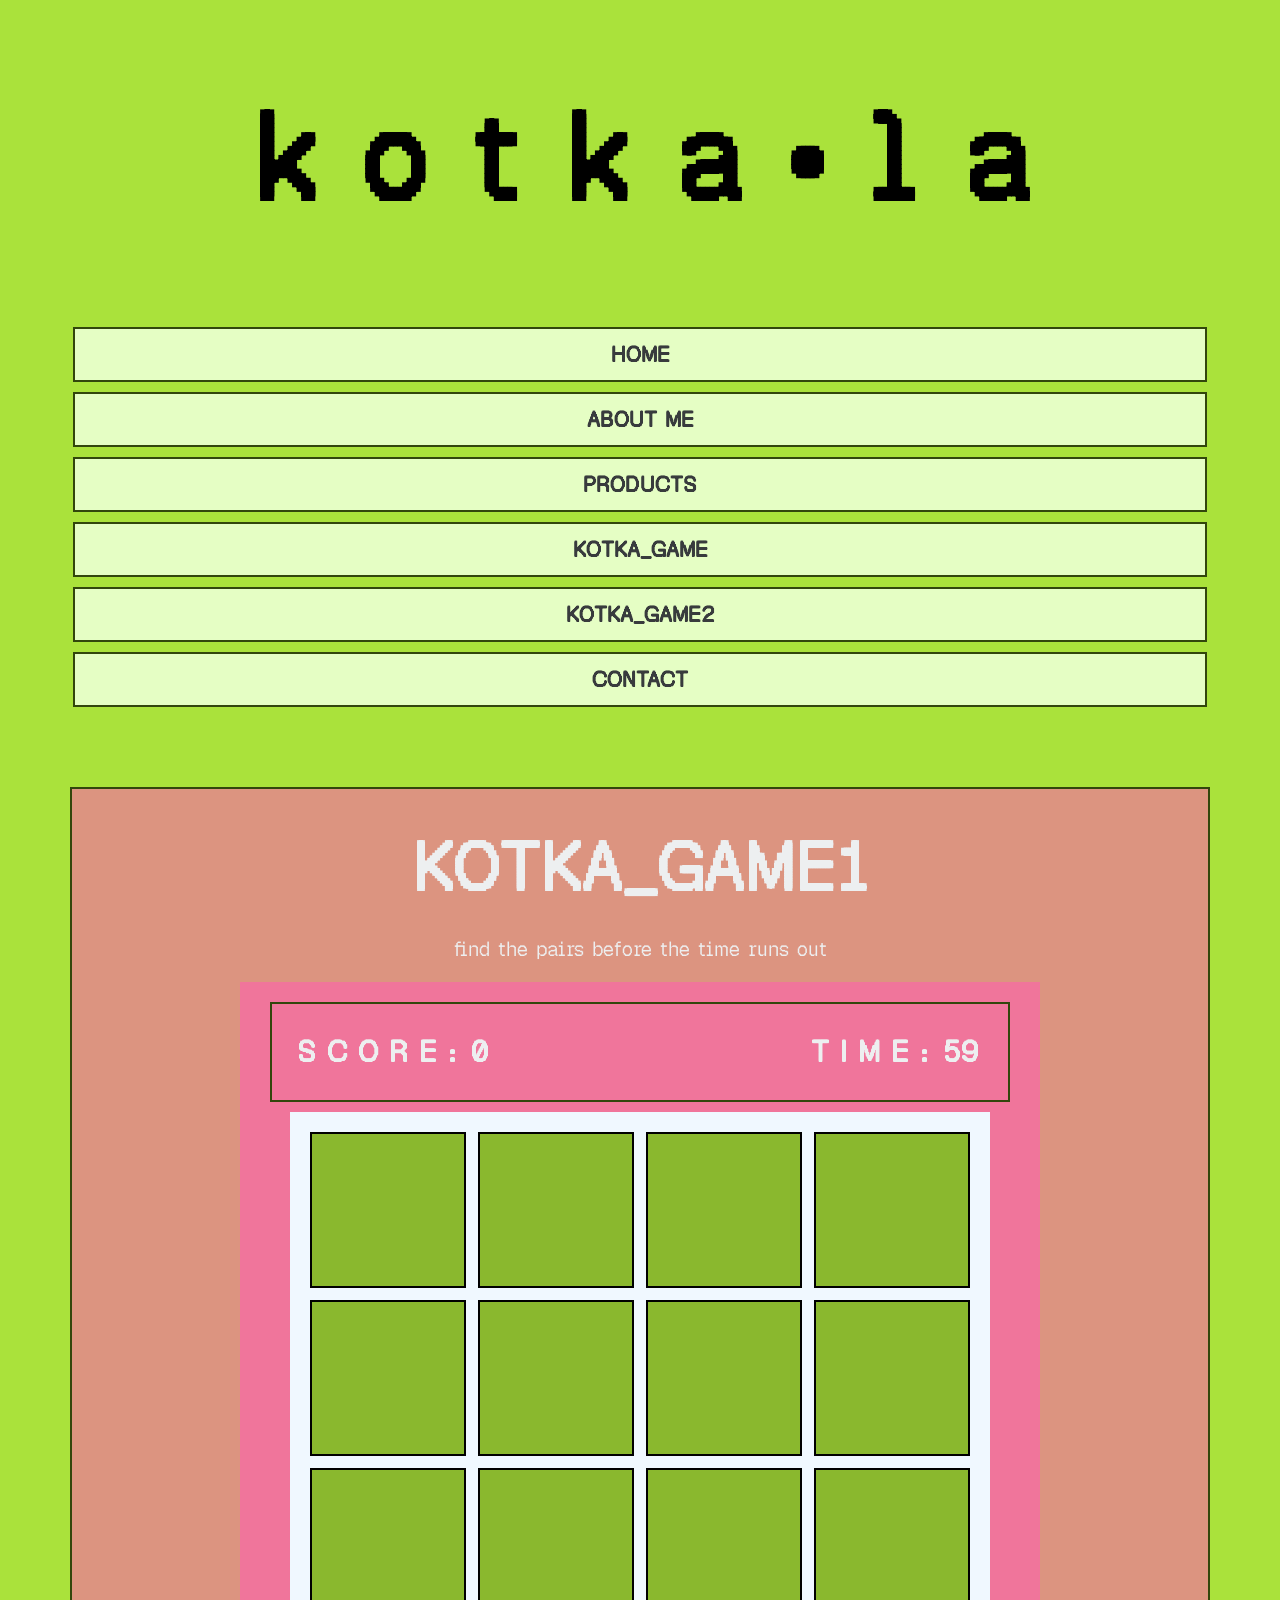
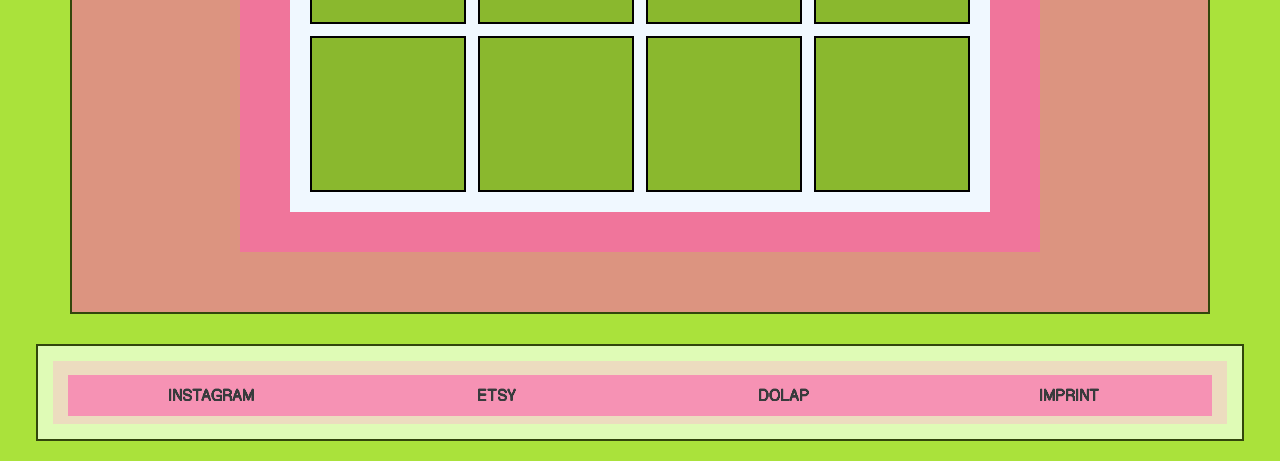
<file: game.html>
<!DOCTYPE html>
<html lang="en">
  <head>
    <meta charset="UTF-8" />
    <meta name="viewport" content="width=device-width, initial-scale=1.0" />
    <title>kotka•la</title>
    <link rel="stylesheet" href="style.css" />
    <link rel="stylesheet" href="game.css" />
  </head>
  <body>
    <header>
      <div>
        <h1 id="logo_name">
          k&nbsp;o&nbsp;t&nbsp;k&nbsp;a&nbsp;•&nbsp;l&nbsp;a
        </h1>
      </div>

      <nav>
        <a class="button_nav" href="index.html">HOME</a>
        <a class="button_nav" href="aboutme.html">ABOUT ME</a>
        <a class="button_nav" href="products.html">PRODUCTS</a>
        <a class="button_nav" href="game.html">KOTKA_GAME</a>
        <a class="button_nav" href="game2.html">KOTKA_GAME2</a>
        <a class="button_nav" href="contact.html">CONTACT</a>
      </nav>
    </header>

    <main id="main-game">
      <!-- <aside>
        <div class="aside_container"></div>
        <p></p>
      </aside> -->
      <article class="container_game">
        <h2 id="welcome">KOTKA_GAME1</h2>
        <p>find the pairs before the time runs out</p>
        <div class="game_container">
          <div class="score-time-container" id="st-container">
            <div id="score-container" class="st-table">
              <h3><span>S C O R E : </span></h3>
              <h3 id="score"><span id="score-value">0</span></h3>
            </div>
            <div id="time-container" class="st-table">
              <h3 id="time">
                <span>T I M E : </span><span id="time-value">60</span>
              </h3>
            </div>
          </div>
          <div class="win-screen" id="win-container">
            <h3>YOU WON!</h3>
          </div>
          <div class="lose-screen" id="lose-container">
            <h3>TIME'S UP!</h3>
          </div>

          <div class="game">
            <!-- <div class="box">
              <img src="imgGame/vatsan1.png" alt="" />
            </div> -->
          </div>
          <div class="replay-screen" id="replay-container">
            <h3>PLAY AGAIN?</h3>
          </div>
        </div>
      </article>
      <!-- <aside>
        <div class="aside_container"></div>
      </aside> -->
    </main>

    <footer>
      <div class="footer_container">
        <a
          id="instagram"
          class="button_footer"
          href="https://www.instagram.com/kotka.la?utm_source=ig_web_button_share_sheet&exln=ZDNlZDc0MzIxNw=="
          >INSTAGRAM</a
        >
        <a class="button_footer" href="">ETSY</a>
        <a class="button_footer" href="">DOLAP</a>
        <a id="imprint" class="button_footer" href="imprint.html">IMPRINT</a>
      </div>
    </footer>
    <script src="game.js"></script>
  </body>
</html>
</file>
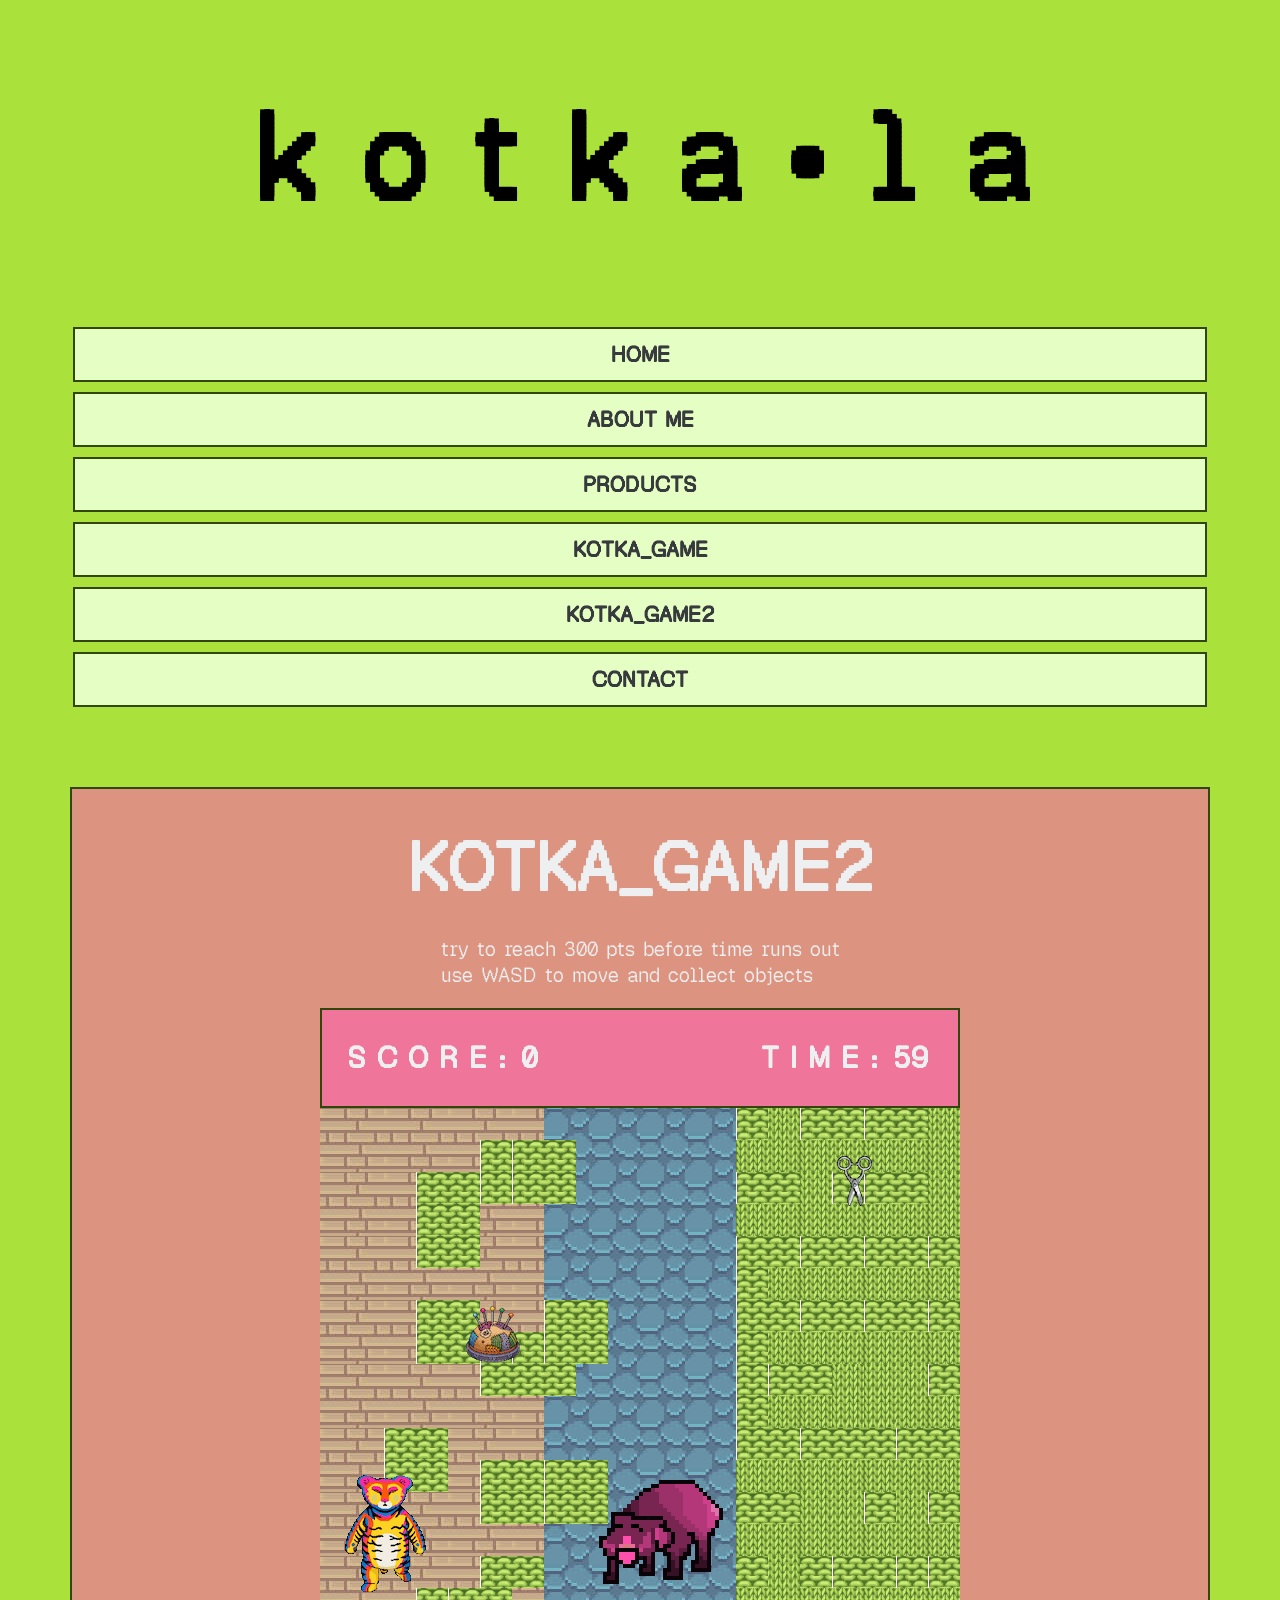
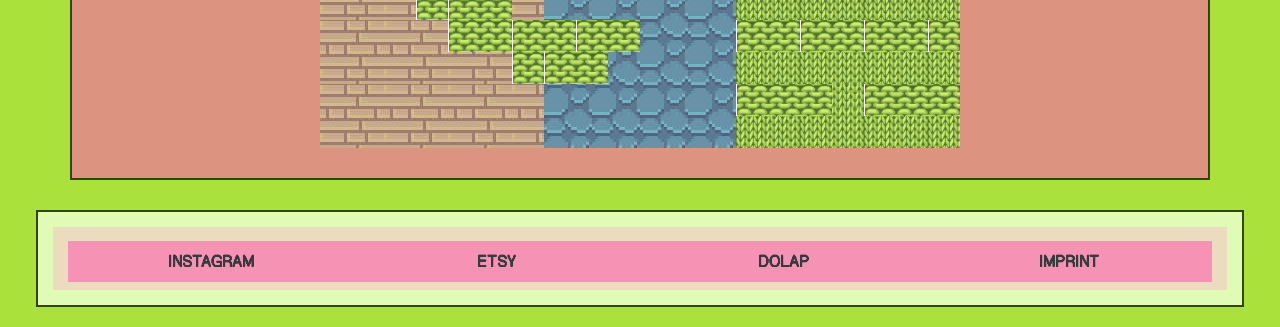
<file: game2.html>
<!DOCTYPE html>
<html lang="en">
  <head>
    <meta charset="UTF-8" />
    <meta name="viewport" content="width=device-width, initial-scale=1.0" />
    <title>kotka•la</title>
    <link rel="stylesheet" href="style.css" />
    <link rel="stylesheet" href="game2.css" />
  </head>
  <body>
    <header>
      <div>
        <h1 id="logo_name">
          k&nbsp;o&nbsp;t&nbsp;k&nbsp;a&nbsp;•&nbsp;l&nbsp;a
        </h1>
      </div>

      <nav>
        <a class="button_nav" href="index.html">HOME</a>
        <a class="button_nav" href="aboutme.html">ABOUT ME</a>
        <a class="button_nav" href="products.html">PRODUCTS</a>
        <a class="button_nav" href="game.html">KOTKA_GAME</a>
        <a class="button_nav" href="game2.html">KOTKA_GAME2</a>
        <a class="button_nav" href="contact.html">CONTACT</a>
      </nav>
    </header>

    <main id="main-game">
      <article class="container_game">
        <h2 id="welcome">KOTKA_GAME2</h2>
        <p>
          try to reach 300 pts before time runs out <br />
          use WASD to move and collect objects
        </p>
        <div class="score-time-container" id="st-container">
          <div id="score-container" class="st-table">
            <h3><span>S C O R E : </span></h3>
            <h3 id="score"><span id="score-value">0</span></h3>
          </div>
          <div id="time-container" class="st-table">
            <h3 id="time">
              <span>T I M E : </span><span id="time-value">60</span>
            </h3>
          </div>
        </div>
        <div class="game_container">
          <div class="game2">
            <div class="sliding-background"></div>
            <div id="game-over" class="game-over-screen">
              <div id="textGameOver" class="gameOverShown">
                <h2>GAME</h2>
                <h2>OVER</h2>
              </div>
              <div id="textPlayAgain" class="gameOverUnshown">
                <h2>PLAY</h2>
                <h2>AGAIN</h2>
              </div>
            </div>
            <div id="game-won" class="game-won-screen">
              <div id="textGameWon" class="gameWonShown">
                <h2>YOU</h2>
                <h2>WON!</h2>
              </div>
              <div id="textPlayAgainWon" class="gameWonUnshown">
                <h2>PLAY</h2>
                <h2>AGAIN</h2>
              </div>
            </div>
            <div id="enemy">
              <img src="imgGame2/enemy1_1.gif" alt="" />
            </div>
            <div id="char1">
              <img
                id="tigerWalkNorth"
                src="imgGame2/tigerWalkNord-ezgif.gif"
                alt=""
              />
              <img
                id="tigerWalkSouth"
                src="imgGame2/tigerWalkSouth-ezgif.gif"
                alt=""
              />
              <img id="tigerWon" src="imgGame2/tigerWon1.gif" alt="" />
            </div>
          </div>
        </div>
      </article>
    </main>

    <footer>
      <div class="footer_container">
        <a
          id="instagram"
          class="button_footer"
          href="https://www.instagram.com/kotka.la?utm_source=ig_web_button_share_sheet&exln=ZDNlZDc0MzIxNw=="
          >INSTAGRAM</a
        >
        <a class="button_footer" href="">ETSY</a>
        <a class="button_footer" href="">DOLAP</a>
        <a id="imprint" class="button_footer" href="imprint.html">IMPRINT</a>
      </div>
    </footer>
    <script src="game2.js"></script>
  </body>
</html>
</file>
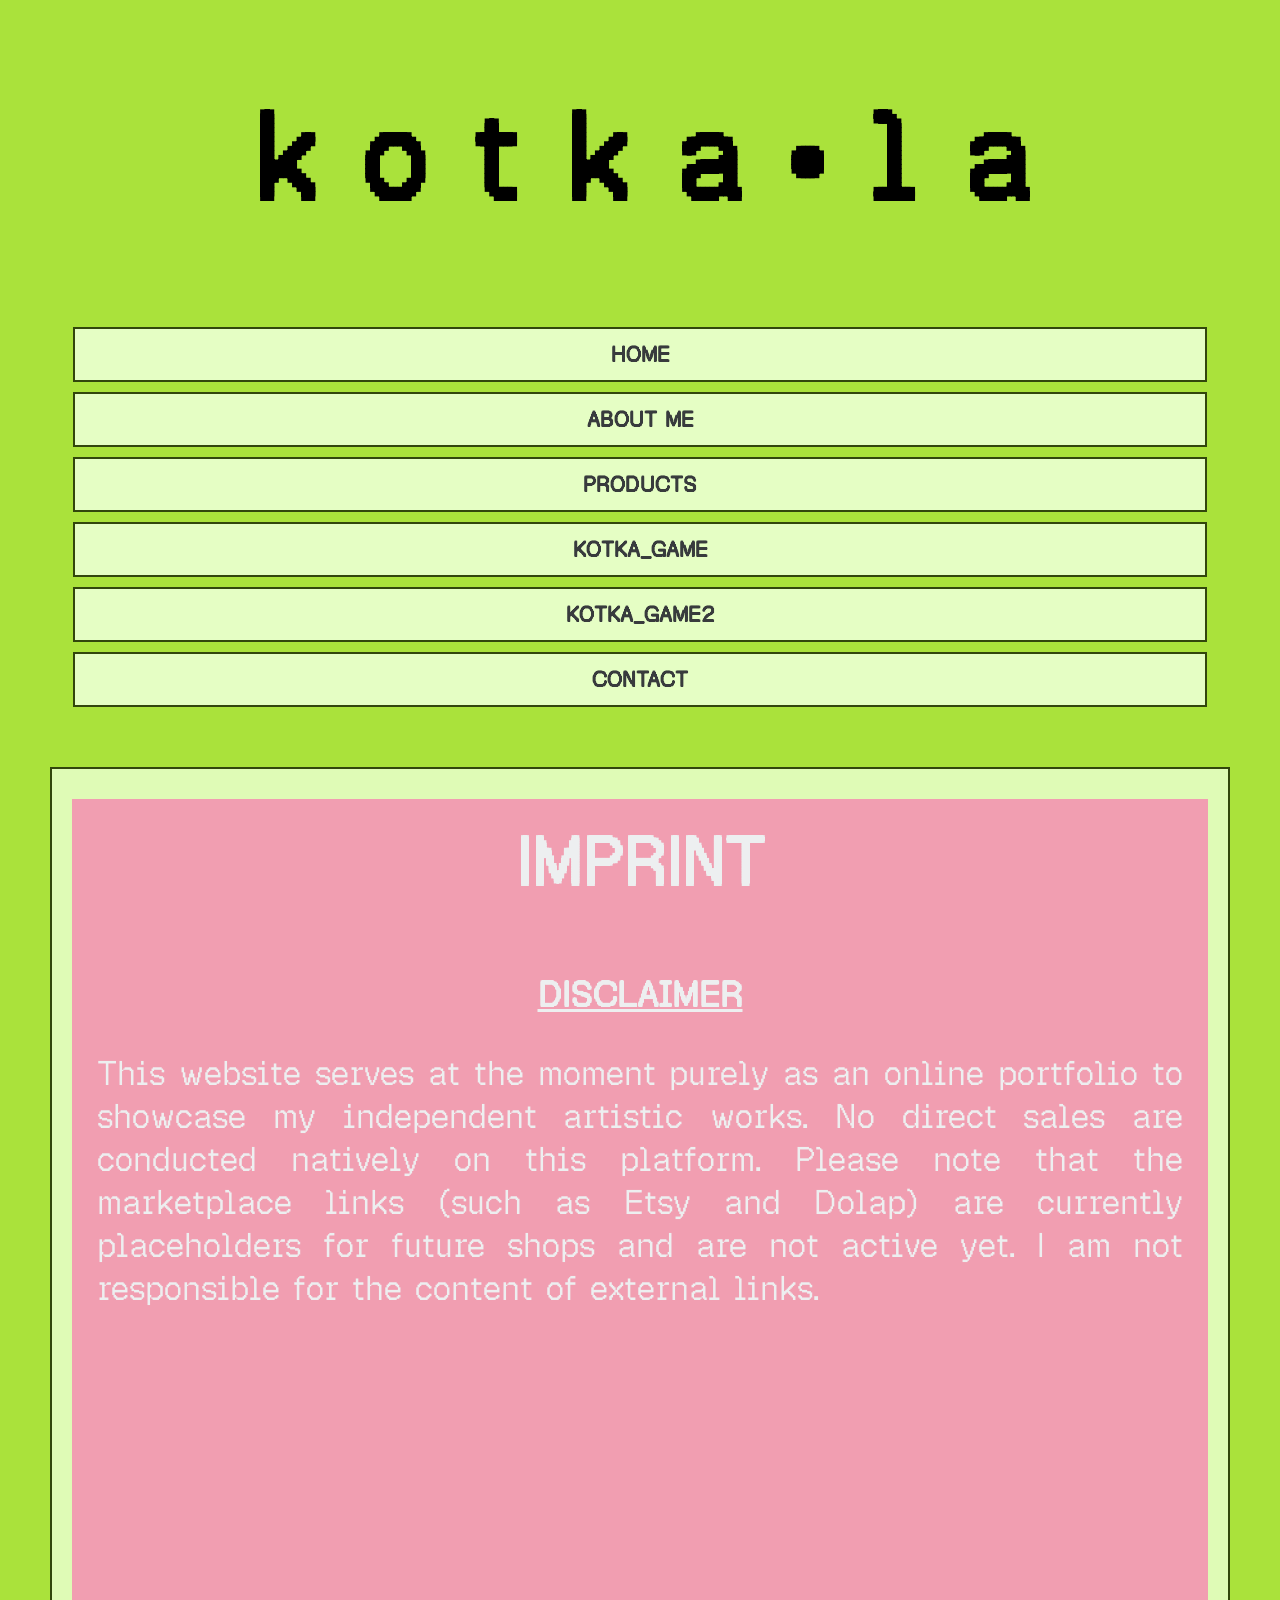
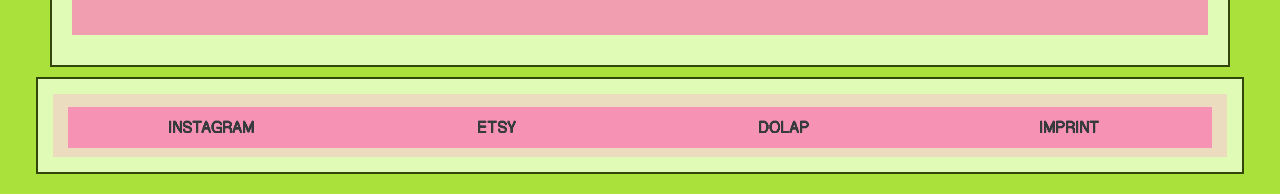
<file: imprint.html>
<!DOCTYPE html>
<html lang="en">
  <head>
    <meta charset="UTF-8" />
    <meta name="viewport" content="width=device-width, initial-scale=1.0" />
    <title>kotka•la</title>
    <link rel="stylesheet" href="style.css" />
  </head>
  <body>
    <header>
      <div>
        <h1 id="logo_name">
          k&nbsp;o&nbsp;t&nbsp;k&nbsp;a&nbsp;•&nbsp;l&nbsp;a
        </h1>
      </div>

      <nav>
        <a class="button_nav" href="index.html">HOME</a>
        <a class="button_nav" href="aboutme.html">ABOUT ME</a>
        <a class="button_nav" href="products.html">PRODUCTS</a>
        <a class="button_nav" href="game.html">KOTKA_GAME</a>
        <a class="button_nav" href="game2.html">KOTKA_GAME2</a>
        <a class="button_nav" href="contact.html">CONTACT</a>
      </nav>
    </header>

    <main>
      <article>
        <div class="main_container imprint">
          <h2 id="welcome">IMPRINT</h2>

          <br />
          <p id="disclaimer_title">DISCLAIMER</p>
          <p id="disclaimer">
            This website serves at the moment purely as an online portfolio to
            showcase my independent artistic works. No direct sales are
            conducted natively on this platform. Please note that the
            marketplace links (such as Etsy and Dolap) are currently
            placeholders for future shops and are not active yet. I am not
            responsible for the content of external links.
          </p>
        </div>
      </article>
    </main>

    <footer>
      <div class="footer_container">
        <a
          id="instagram"
          class="button_footer"
          href="https://www.instagram.com/kotka.la?utm_source=ig_web_button_share_sheet&exln=ZDNlZDc0MzIxNw=="
          >INSTAGRAM</a
        >
        <a class="button_footer" href="">ETSY</a>
        <a class="button_footer" href="">DOLAP</a>
        <a id="imprint" class="button_footer" href="imprint.html">IMPRINT</a>
      </div>
    </footer>
  </body>
</html>
</file>
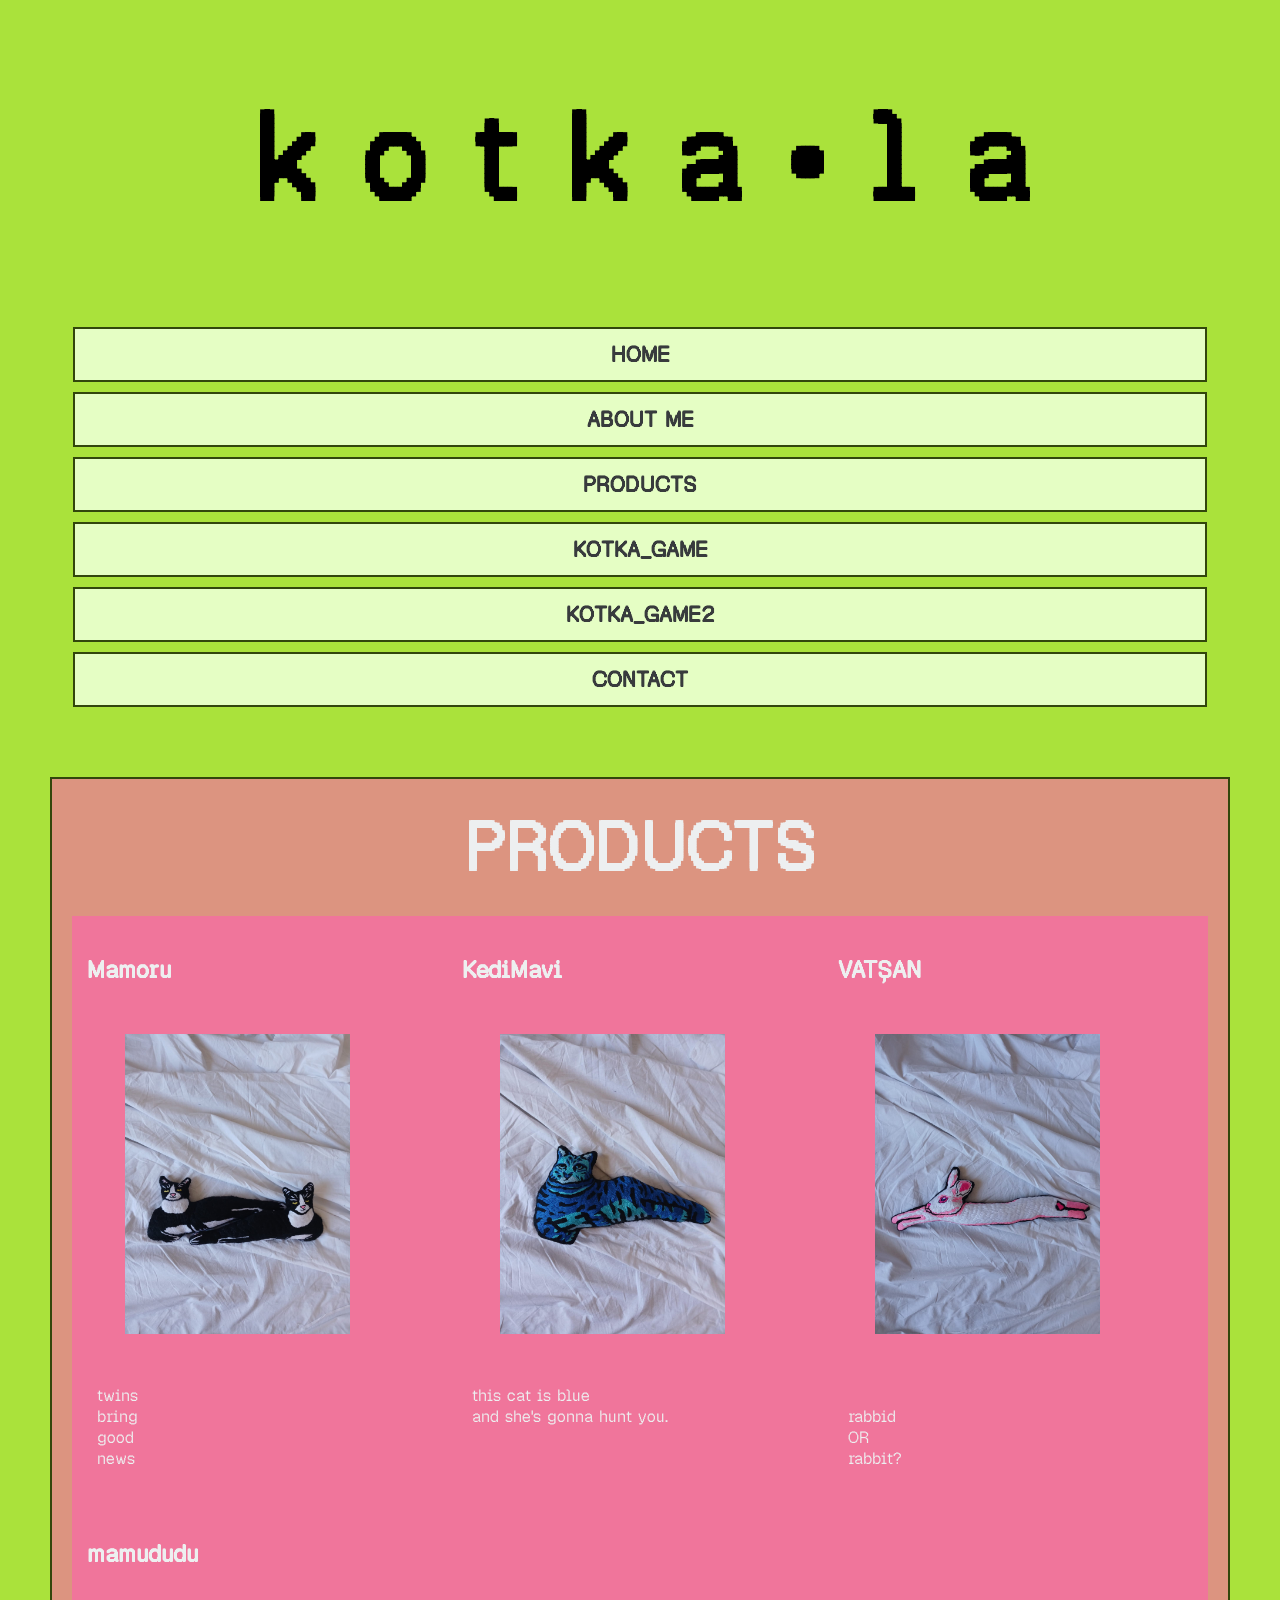
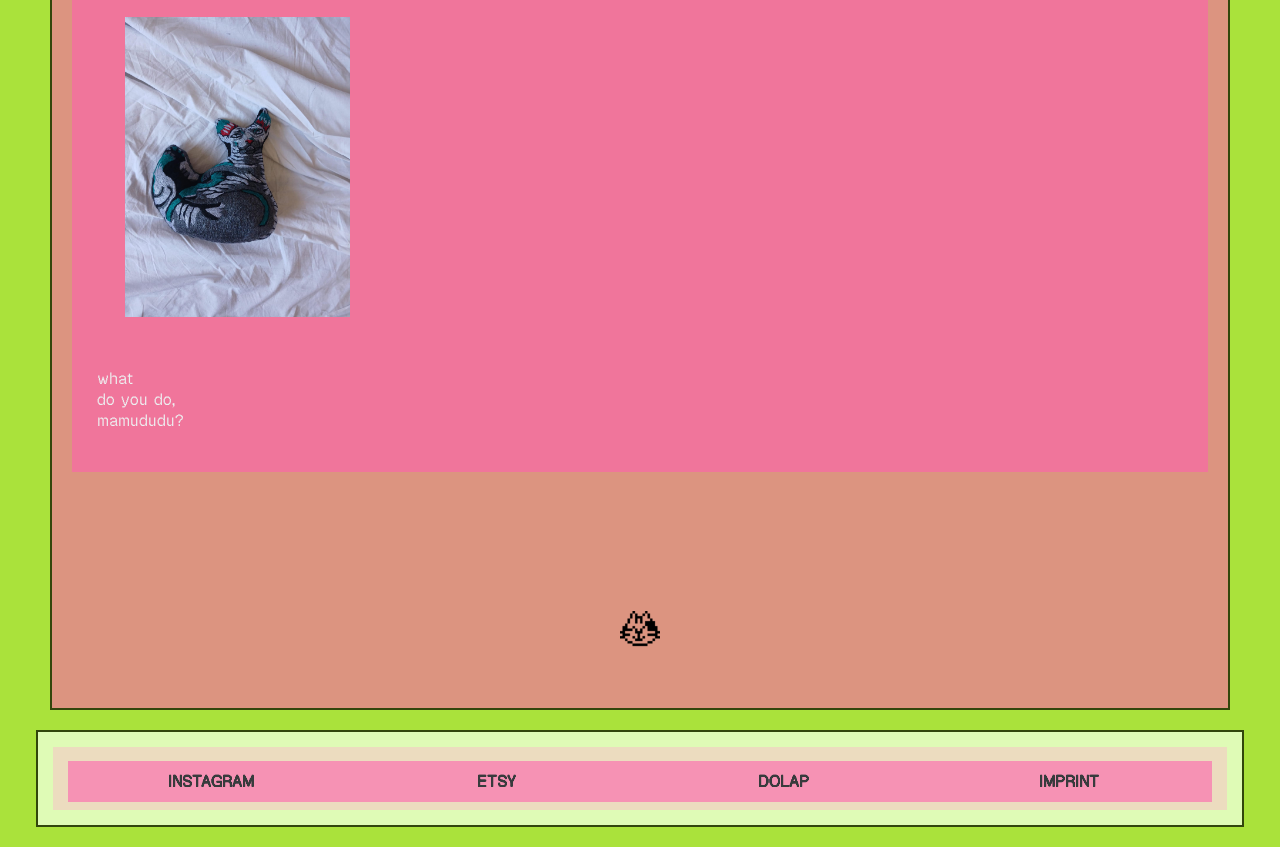
<file: products.html>
<!DOCTYPE html>
<html lang="en">
  <head>
    <meta charset="UTF-8" />
    <meta name="viewport" content="width=device-width, initial-scale=1.0" />
    <title>kotka•la</title>
    <link rel="stylesheet" href="style.css" />
    <link rel="stylesheet" href="products.css" />
  </head>
  <body>
    <header>
      <div>
        <h1 id="logo_name">
          k&nbsp;o&nbsp;t&nbsp;k&nbsp;a&nbsp;•&nbsp;l&nbsp;a
        </h1>
      </div>

      <nav>
        <a class="button_nav" href="index.html">HOME</a>
        <a class="button_nav" href="aboutme.html">ABOUT ME</a>
        <a class="button_nav" href="products.html">PRODUCTS</a>
        <a class="button_nav" href="game.html">KOTKA_GAME</a>
        <a class="button_nav" href="game2.html">KOTKA_GAME2</a>
        <a class="button_nav" href="contact.html">CONTACT</a>
      </nav>
    </header>

    <main>
      <article id="article_products">
        <h2 id="welcome" style="margin-top: 20px">PRODUCTS</h2>
        <div class="main_container">
          <div class="product_container">
            <div><h3 class="product_name">Mamoru</h3></div>
            <div class="img_container">
              <img src="img/img8.jpeg" alt="Mamoru" />
            </div>
            <div>
              <p class="product_text">
                twins <br />
                bring <br />
                good<br />
                news
              </p>
            </div>
          </div>

          <div class="product_container">
            <h3 class="product_name">KediMavi</h3>
            <div class="img_container" style="overflow: visible">
              <img src="img/img7.jpeg" alt="" />
            </div>
            <p class="product_text">
              this cat is blue <br />
              and she's gonna hunt you.
            </p>
          </div>

          <div class="product_container">
            <div><h3 class="product_name">VATȘAN</h3></div>
            <div class="img_container">
              <img src="img/img6.jpeg" alt="" />
            </div>
            <div>
              <p class="product_text">
                rabbid <br />
                OR <br />
                rabbit?
              </p>
            </div>
          </div>

          <div class="product_container">
            <div><h3 class="product_name">mamududu</h3></div>
            <div class="img_container">
              <img src="img/img5.jpeg" alt="" />
            </div>
            <div>
              <p class="product_text">
                what<br />
                do you do,<br />
                mamududu?
              </p>
            </div>
          </div>
        </div>

        <p id="introduction">
          <br /><br />
          <br /><br />
          <img src="img/cat-face.png" alt="" width="40" height="40" />
          <br /><br />
        </p>
      </article>
    </main>

    <footer>
      <div class="footer_container">
        <a
          id="instagram"
          class="button_footer"
          href="https://www.instagram.com/kotka.la?utm_source=ig_web_button_share_sheet&exln=ZDNlZDc0MzIxNw=="
          >INSTAGRAM</a
        >
        <a class="button_footer" href="">ETSY</a>
        <a class="button_footer" href="">DOLAP</a>
        <a id="imprint" class="button_footer" href="imprint.html">IMPRINT</a>
      </div>
    </footer>
  </body>
</html>
</file>
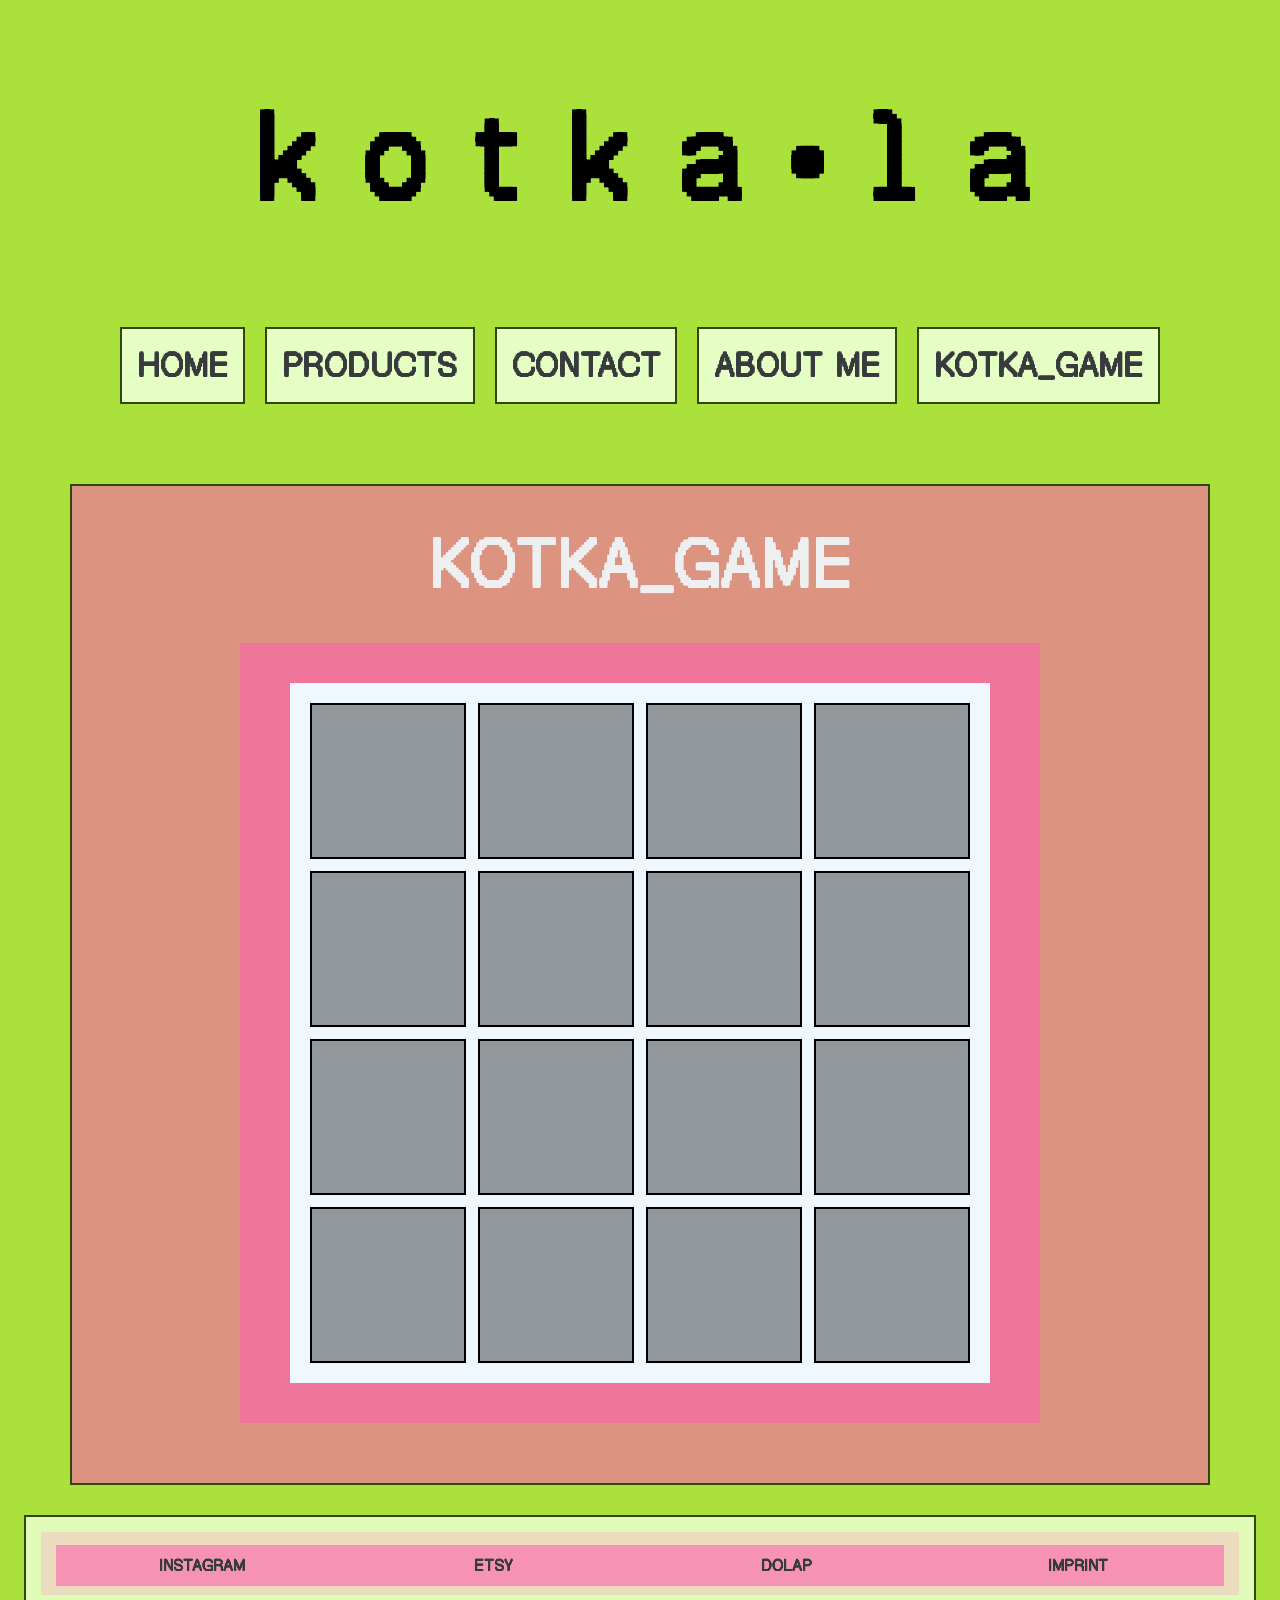
<file: prototype/game.html>
<!DOCTYPE html>
<html lang="en">
  <head>
    <meta charset="UTF-8" />
    <meta name="viewport" content="width=device-width, initial-scale=1.0" />
    <title>kotka•la</title>
    <link rel="stylesheet" href="style.css" />
    <link rel="stylesheet" href="game.css" />
  </head>
  <body>
    <header>
      <div>
        <h1 id="logo_name">
          k&nbsp;o&nbsp;t&nbsp;k&nbsp;a&nbsp;•&nbsp;l&nbsp;a
        </h1>
      </div>

      <nav>
        <a class="button_nav" href="index.html">HOME</a>
        <a class="button_nav" href="products.html">PRODUCTS</a>
        <a class="button_nav" href="contact.html">CONTACT</a>
        <a class="button_nav" href="aboutme.html">ABOUT ME</a>
        <a class="button_nav" href="game.html">KOTKA_GAME</a>
      </nav>
    </header>

    <main id="main-game">
      <!-- <aside>
        <div class="aside_container"></div>
        <p></p>
      </aside> -->
      <article class="container_game">
        <h2 id="welcome">KOTKA_GAME</h2>
        <div class="game_container">
          <div class="game">
            <!-- <div class="box">
              <img src="imgGame/vatsan1.png" alt="" />
            </div> -->
          </div>
        </div>
      </article>
      <!-- <aside>
        <div class="aside_container"></div>
      </aside> -->
    </main>

    <footer>
      <div class="footer_container">
        <a id="instagram" class="button_footer" href="">INSTAGRAM</a>
        <a class="button_footer" href="">ETSY</a>
        <a class="button_footer" href="">DOLAP</a>
        <a id="imprint" class="button_footer" href="">IMPRINT</a>
      </div>
    </footer>
    <script src="game.js"></script>
  </body>
</html>
</file>
<file: style.css>
:root {
  --lila_light1: #ede0f2;
  --lila_light2: #d1b1de;
  --lila_light3: #b780cc;
  --lila: #975cad;
  --lila_dark1: #6d417d;
  --lila_dark2: #43264d;
  --lila_dark3: #1c0d22;
  --pink_light1: #ffeaf1;
  --pink_light2: #feadce;
  --pink_light2a: rgba(254, 173, 206, 0.4);
  --pink: #fd62ad;
  --pink_a: rgba(253, 98, 173, 0.6);
  --pink_dark1: #e3128d;
  --pink_dark1a: rgba(227, 18, 141, 0.4);
  --pink_dark1: #a90b68;
  --pink_dark1: #6e0442;
  --pink_dark1: #38011f;
  --blue_light1: #bbe4ff;
  --blue_light2: #5bc2ff;
  --blue: #009cdf;
  --blue_dark1: #0079af;
  --blue_dark2: #00557c;
  --blue_dark3: #00314a;
  --green_light1: #e5fec4;
  --green_light1a: rgba(229, 254, 196, 0.9);
  --green_light2: #aae23b;
  --green: #8ab82e;
  --green_dark1: #6e9323;
  --green_dark2: #506d17;
  --green_dark3: #32460c;
  --gray_light1: #edeff0;
  --gray_light2: #c2c9cc;
  --gray: #9ba3a8;
  --gray_dark1: #7b8285;
  --gray_dark2: #595f61;
  --gray_dark3: #383b3d;
  --black: #191b1c;
}

.pixel-corners {
  clip-path: polygon(
    0px calc(100% - 15px),
    5px calc(100% - 15px),
    5px calc(100% - 10px),
    10px calc(100% - 5px),
    15px calc(100% - 5px),
    15px 100%,
    calc(100% - 15px) 100%,
    calc(100% - 15px) calc(100% - 5px),
    calc(100% - 10px) calc(100% - 5px),
    calc(100% - 5px) calc(100% - 10px),
    calc(100% - 5px) calc(100% - 15px),
    100% calc(100% - 15px),
    100% 15px,
    calc(100% - 5px) 15px,
    calc(100% - 5px) 10px,
    calc(100% - 10px) 5px,
    calc(100% - 15px) 5px,
    calc(100% - 15px) 0px,
    15px 0px,
    15px 5px,
    10px 5px,
    5px 10px,
    5px 15px,
    0px 15px
  );
}

*::selection {
  background-color: var(--pink_dark1);
}

@font-face {
  font-family: geist;
  src: url(geist.ttf);
}
h1 {
  font-size: 90pt;
}
h2 {
  font-size: 50pt;
  font-weight: 600;
}
.darktext {
  color: var(--gray_dark3);
}
textarea {
  min-width: 100%;
  height: 300px;
  background-color: var(--pink_light1);
  color: var(--green_dark2);
  font-size: 15pt;
  border: 1px solid var(--pink_dark2);
  border-radius: 3px;
}

a:any-link {
  text-decoration: none;
  color: var(--gray_dark3);
}

body {
  box-sizing: border-box;
  margin: 0px;
  max-width: 100%;
  display: flex;
  flex-wrap: wrap;
  justify-content: center;
  align-items: center;
  background-color: var(--green_light2);
  font-family: "geist", Helvetica, sans-serif;
}
* {
  box-sizing: border-box;
}
header {
  display: flex;
  flex-direction: column;
  font-size: 90pt;
  align-items: center;
  text-align: center;
  width: 100%;
}

nav {
  display: flex;
  flex-wrap: wrap;
  justify-content: space-between;
  text-align: center;
}
.button_nav {
  margin: 10px;
  padding: 15px;
  font-size: 25pt;
  font-weight: bold;
  border: 2px solid var(--green_dark3);
  background-color: var(--green_light1);
}
.button_nav:hover {
  background-color: var(--pink);
  color: white;
}

main {
  display: flex;
  flex-wrap: wrap;
  font-size: 15pt;
  margin: 20px;
  margin-bottom: 0px;
  padding: 20px 20px 0px 20px;

  width: 100%;
  /*min-height: calc(100% - 20px);*/
}

aside {
  border: 2px solid var(--green_dark3);
  flex-grow: 1;
  margin: 20px;
  padding: 10px;
  min-height: 100vh;
  width: 15%;
  background-color: var(--green_light1a);
}
article {
  display: flex;
  align-items: center;
  justify-content: center;
  flex-grow: 2;
  border: 2px solid var(--green_dark3);
  margin: 20px;
  padding: 10px;
  min-height: 100vh;
  /* width: 50%; */
  background-color: var(--green_light1a);
  color: var(--gray_light1);
}

.main_container {
  box-sizing: border-box;
  display: inline-block;
  flex-direction: column;
  /*align-items: center;*/
  margin: 30px;
  padding: 30px;
  height: calc(100% - 50px);
  width: calc(100% - 50px);
  background-color: var(--pink_a);
}

.container_game {
  margin: 30px;
  padding: 30px;
  height: calc(100% - 50px);
  width: calc(100% - 50px);
  background-color: var(--pink_a);
}

#welcome {
  text-align: center;
  margin: 5px;
}
#introduction {
  text-align: center;
  margin-top: 15px;
  margin-left: 10px;
  margin-right: 10px;
  min-width: 150px;
}

.aside_container {
  box-sizing: border-box;
  margin: 10px;
  padding: 5px;
  height: calc(100% - 20px);
  width: calc(100% - 20px);
  background-color: var(--pink_dark1a);
}

footer {
  border: 2px solid var(--green_dark3);
  margin: 0px;
  margin-bottom: 20px;
  padding: 10px;
  background-color: var(--green_light1a);
  min-height: 8vh;
  min-width: calc(96% - 20px);
}

.footer_container {
  display: flex;
  align-items: center;
  justify-content: space-around;
  box-sizing: border-box;
  margin: 5px;
  padding: 5px;
  min-height: 7vh;
  width: calc(100% - 10px);
  background-color: var(--pink_light2a);
}

.button_footer {
  margin-top: 5px;
  padding: 10px;
  font-size: 12pt;
  font-weight: bold;
  width: 25%;
  text-align: center;

  /*border: 0px dotted var(--green_dark3);*/
  background-color: var(--pink_a);
}
#instagram {
  margin-left: 10px;
}

#imprint {
  margin-right: 10px;
}

.button_footer:hover {
  background-color: var(--pink);
  color: white;
}

.striped-shadow-box::after {
  /* 1. ACTIVATE THE GHOST ELEMENT */
  content: "";
  position: absolute;

  /* 2. POSITION AND OFFSET (THE SHADOW EFFECT) */
  top: 12px;
  left: 12px;
  width: 100%;
  height: 100%;

  /* 3. PUSH TO THE BACK */
  z-index: -1;

  /* 4. MATCH THE FRONT BOX STYLE */
  border: 3px solid #000000;

  /* 5. PAINT THE STRIPES */
  background: repeating-linear-gradient(
    45deg,
    #000000,
    #000000 4px,
    transparent 4px,
    transparent 8px
  );
}

/*
/* ==========================================
   RESPONSIVE MEDIA QUERIES (Mobile Fixes)
   ========================================== */

/* Target smartphones and small screens */
@media (max-width: 860px) {
  /* 1. Downscale the giant text so it fits mobile screens */
  h1 {
    font-size: 36pt !important;
  }
  h2 {
    font-size: 28pt !important;
  }

  /* 2. Stack navigation buttons uniformly */
  nav {
    flex-direction: column;
    align-items: center;
    gap: 10px;
    padding: 10px;
    width: 100%;
  }
  .button_nav {
    width: 90%;
    margin: 0 auto !important;
    font-size: 16pt;
    padding: 12px;
    text-align: center;
    box-sizing: border-box;
  }

  /* 3. Stack main content: Left Aside (Top) -> Article (Middle) -> Right Aside (Bottom) */
  main {
    flex-direction: column;
    margin: 5px;
    padding: 5px;
  }

  /* 4. TRANSFORM SIDEBARS INTO SLIM HORIZONTAL BANNERS */
  aside {
    display: block !important;
    width: 100% !important;
    min-height: auto !important; /* Remove the 100vh height constraint */
    margin: 10px 0 !important;
    padding: 5px !important;
  }

  /* Arrange your cute icons side-by-side instead of top-to-bottom */
  .aside_container {
    flex-direction: row !important;
    justify-content: space-around !important;
    align-items: center !important;
    height: auto !important;
    width: 100% !important;
    margin: 0 !important;
    padding: 5px !important;
  }

  /* Make the icon wrapper boxes and scales much smaller */
  .obj,
  .obj2,
  .obj3 {
    width: auto !important;
    margin: 0 !important;
    padding: 5px !important;
  }

  .obj {
    transform: scale(0.7) !important;
  }
  .obj2 {
    transform: scale(0.7) !important;
  }
  .obj3 {
    transform: scale(0.9) !important;
  } /* Keeps pillow scaling balanced */

  /* Ensure the actual images don't blow up the layout */
  .aside_container img {
    max-height: 45px !important;
    width: auto !important;
    object-fit: contain;
  }

  /* Handle your animated tiger image so it fits neatly */
  #walking-tiger1 {
    width: auto !important;
    max-height: 45px !important;
    animation: none !important; /* Disables vertical screen-breaking animation on mobile */
  }

  /* 5. Force your article content wrapper to take full width */
  article {
    width: 100% !important;
    margin: 10px 0;
    min-height: auto;
  }

  /* 6. Clean up padding inside the pink inner content wrapper */
  .main_container {
    margin: 10px;
    padding: 20px 10px;
    width: calc(100% - 20px);
  }

  #introduction {
    font-size: 13pt;
    line-height: 1.6;
  }

  /* 7. Fix footer proportions and align buttons perfectly */
  footer {
    width: 100%;
    margin-bottom: 10px;
  }
  .footer_container {
    flex-direction: column;
    align-items: center;
    gap: 10px;
    padding: 15px 5px;
  }
  .button_footer {
    width: 90%;
    margin: 0 auto !important;
    box-sizing: border-box;
  }

  /* 8. Reset desktop margins breaking the mobile centering */
  #instagram,
  #imprint {
    margin: 0 !important;
  }

  /* Reduce heavy container padding so the game has more room on tiny screens */
  article {
    padding: 5px !important;
  }

  .game_container {
    margin: 10px 0 !important;
    padding: 15px 10px !important; /* Tighten side padding from 30px to 10px */
    width: 100% !important;
  }
  .container_game {
    align-items: center;
    margin-left: 0px;
    margin-right: 0px;
  }

  .container_game p {
    align-items: center;
    text-align: center;
  }
  /* Allow the game grid to shrink lower than 300px on small viewports */
  .game {
    width: clamp(240px, 85vw, 700px) !important;
    gap: 8px !important; /* Slightly tighten item gaps on mobile */
    padding: 10px !important;
  }

  /* Make sure the text sizing in the score bar behaves gracefully on mobile */
  .st-table {
    font-size: 18px !important;
    margin-right: 5px !important;
    margin-left: 5px !important;
  }
}

/* Target tablets and medium-sized screens */
@media (min-width: 860px) and (max-width: 1024px) {
  /* Downscale text a bit so it doesn't clip on tablets */
  h1 {
    font-size: 55pt !important;
  }
  h2 {
    font-size: 36pt !important;
  }

  /* Shrink navigation buttons slightly so they stay on one line */
  .button_nav {
    font-size: 16pt;
    padding: 10px;
    margin: 5px;
  }

  /* Tighten margins so columns don't squish the central box */
  main {
    margin: 5px;
  }

  /* Shrink the cute sidebars down so they don't crowd the center */
  aside {
    width: 12%;
    margin: 10px;
    padding: 5px;
    min-height: auto; /* Keeps aside height dynamic if needed */
  }

  /* Give the main text card slightly more breathing room */
  article {
    margin: 10px;
    padding: 5px;
  }

  .main_container {
    margin: 15px;
    padding: 15px;
    width: calc(100% - 30px);
  }

  /* ========================================================
     FIX: RESET TRANSFORMS & SCALE OBJECTS CORRETLY FOR TABLET
     ======================================================== */
  .aside_container {
    display: flex;
    flex-direction: column;
    align-items: center;
    justify-content: space-evenly;
    gap: 15px; /* Clean spacing between stacked icons */
    /* margin: 0 !important; */
    padding: 5px !important;
  }

  .obj,
  .obj2,
  .obj3 {
    width: 100% !important; /* Let containers fill the sidebar width */
    height: auto !important;
    margin: 0 !important;
    padding: 0 !important;
    transform: scale(
      1
    ) !important; /* RESET desktop zoom to prevent overflowing boundaries */
  }

  /* Constrain the actual images fluidly inside the tablet container */
  aside img {
    max-width: 80% !important; /* Keep images scaled beautifully inside the narrow aside */
    height: auto !important;
    object-fit: contain;
  }
}

@media (min-width: 1024px) and (max-width: 1126px) {
  #aside_right {
    display: none;
  }
}

@media (min-width: 1024px) and (max-width: 1444px) {
  nav {
    flex-direction: column;
    align-items: center;
    gap: 10px;
    padding: 10px;
    width: 100%;
  }
  .button_nav {
    width: 90%;
    margin: 0 auto !important;
    font-size: 16pt;
    padding: 12px;
    text-align: center;
    box-sizing: border-box;
  }

  aside {
    width: 12%;
    margin: 10px;
    padding: 5px;
    min-height: auto; /* Keeps aside height dynamic if needed */
  }

  /* Give the main text card slightly more breathing room */
  article {
    margin: 10px;
    padding: 5px;
  }

  .main_container {
    margin: 15px;
    padding: 15px;
    width: calc(100% - 30px);
  }
  .aside_container {
    display: flex;
    flex-direction: column;
    align-items: center;
    justify-content: space-evenly;
    gap: 15px; /* Clean spacing between stacked icons */
    /* margin: 0 !important; */
    padding: 5px !important;
  }

  .obj,
  .obj2,
  .obj3 {
    width: 100% !important; /* Let containers fill the sidebar width */
    height: auto !important;
    margin: 0 !important;
    padding: 0 !important;
    transform: scale(
      1
    ) !important; /* RESET desktop zoom to prevent overflowing boundaries */
  }

  /* Constrain the actual images fluidly inside the tablet container */
  aside img {
    max-width: 80% !important; /* Keep images scaled beautifully inside the narrow aside */
    height: auto !important;
    object-fit: contain;
  }
}

.imprint {
  text-align: center;
}

#disclaimer {
  text-align: justify;
  font-size: 25pt;
  margin: 10px;
}

#disclaimer_title {
  font-size: 35px;
  font-weight: bold;
  text-decoration: underline;
}
</file>
<file: game.css>
#main-game {
  display: flex;
  flex-direction: row;
  flex-wrap: wrap;
  font-size: 15pt;
  margin: 20px;
  margin-bottom: 0px;
  padding: 20px 20px 0px 20px;

  width: 100%;
  height: calc(100% - 20px);
}

article {
  display: flex;
  flex-wrap: wrap;
  flex-direction: column;
  align-items: center;
  justify-content: flex-start;
  /* flex-grow: 2; */
  border: 2px solid var(--green_dark3);
  margin: 20px;
  padding: 10px;
  min-height: unset;
  min-width: unset;
  max-width: 100%;
  background-color: var(--green_light1a);
  color: var(--gray_light1);
}
.game_container {
  box-sizing: border-box;
  display: flex;
  flex-direction: column;
  align-items: center;
  /*align-items: center;*/
  margin: 30px;
  margin-top: 0px;
  padding: 20px 30px 30px 30px;

  width: 90%;
  max-width: 800px;
  background-color: var(--pink_a);
}

.game {
  display: grid;
  grid-template-columns: repeat(4, minmax(0, 1fr));
  grid-template-rows: repeat(4, minmax(0, 1fr));
  gap: 12px;
  padding: 20px;
  margin: 10px;
  background-color: aliceblue;
  width: clamp(300px, 80vw, 700px); /* min, tercih edilen, max */
  aspect-ratio: 1 / 1; /* her zaman kare kalır, height otomatik hesaplanır */

  box-sizing: border-box;
}

.box {
  border: 2px solid black;
  animation: popUp 0.5s ease-in-out;
  transition: transform 0.3s ease-in-out;
}
.box-paired {
  border: 2px solid black;
  animation: paired 0.5s ease-in-out;
  /* transition: transform 0.3s ease-in-out; */
}

.box-open {
  /* border: 2px solid black; */
  animation: openUp 0.5s ease-in-out;
  /* transition: transform 0.3s ease-in-out; */
}

.box:hover {
  transform: scale(1.04);
}

.box-closed {
  background-color: var(--green);
  width: 100%;
  height: 100%;
  /* display: none; */
  box-sizing: border-box;
}
img {
  /* box-sizing: border-box; */
  width: 100%;
  height: 100%;
  object-fit: fill;
}

.win-screen {
  display: none;
  width: 100%;
  background-color: var(--green_dark3);
  border: 2px solid var(--green_light1);
  text-align: center;
  padding: 0px;
  font-size: 30px;
}
.lose-screen {
  display: none;
  width: 100%;
  background-color: rgb(255, 54, 54);
  border: 2px solid var(--green_dark3);
  text-align: center;
  padding: 0px;
  font-size: 30px;
}

.removeBox {
  animation: removeBox 0.3s ease-in-out;
}

@keyframes removeBox {
  0% {
    transform: scale(1);
    transform: rotate(0deg);
    opacity: 1;
  }

  100% {
    transform: scale(0.1);
    transform: rotate(100deg);
    opacity: 0;
  }
}

@keyframes gameScreenFin {
  0% {
    translate: scaleY(1);
  }
  100% {
    transform: scaleY(0);
  }
}

@keyframes openUp {
  0% {
    transform: scale(1);
    opacity: 1;
  }
  10% {
    transform: scale(1.1);
    opacity: 0.75;
  }
  20% {
    transform: scale(1);
    opacity: 1;
  }

  100% {
    transform: scale(0);
    opacity: 0;
  }
}

@keyframes popUp {
  0% {
    transform: scale(0); /* Startet unsichtbar/winzig */
    opacity: 0;
  }
  70% {
    transform: scale(
      1.1
    ); /* Leichtes "Ãœbersteuern" fÃ¼r einen coolen Bounce-Effekt */
  }
  100% {
    transform: scale(1); /* Endet in NormalgrÃ¶ÃŸe */
    opacity: 1;
  }
}
@keyframes scoreUp {
  0% {
    transform: scale(1); /* Startet unsichtbar/winzig */
    opacity: 1;
  }
  40% {
    transform: scale(1.4);
    opacity: 0.7;
  }
  60% {
    transform: scale(1);
    opacity: 1;
  }
  80% {
    transform: scale(1.4); /* Endet in NormalgrÃ¶ÃŸe */
    opacity: 0.6;
  }
  100% {
    transform: scale(1); /* Endet in NormalgrÃ¶ÃŸe */
    opacity: 1;
  }
}

@keyframes paired {
  0% {
    transform: scale(1);
    transform: rotateY(0deg);
    opacity: 1;
  }
  25% {
    transform: scale(1.02);
    transform: rotateY(20deg);
    opacity: 0.8;
  }
  50% {
    transform: scale(1);
    transform: rotateY(0deg);
    opacity: 1;
  }
  75% {
    transform: scale(1.02);
    transform: rotateY(-20deg);
    opacity: 0.8;
  }
  100% {
    transform: scale(1);
    transform: rotateY(0deg);
    opacity: 1;
  }
}

.score-time-container {
  display: flex;
  flex-direction: row;
  flex-wrap: wrap;
  justify-content: space-between;
  width: 100%;
  /* max-height: 100%; */
  border: 2px solid var(--green_dark3);
  /* margin: 5px;
  padding: 5px; */
}

.st-table {
  display: flex;
  flex-direction: row;
  flex-wrap: wrap;
  justify-content: space-between;
  margin-right: 15px;
  margin-left: 15px;
  font-size: 25px;
}

#score-container {
  margin-left: 25px;
}

#score-value {
  margin-left: 15px;
  margin-right: 15px;
}
#time-value {
  margin-left: 15px;
  margin-right: 5px;
  width: 45px;
}
/* #score-container h3 {
  margin: 5px;
} */

#time {
  display: flex;
  flex-direction: row;
  width: 100%;
}
.replay-screen {
  display: none;
  flex-direction: column;
  align-items: center;
  width: 100%;
  height: 100%;
  background-color: var(--green);
  color: var(--green_light1);
  border: 2px solid var(--green_light1);
  font-size: 30px;
}

.replay-screen:hover {
  background-color: var(--green_light1);
  color: var(--green_dark1);
  border: 2px solid var(--green_dark2);
  cursor: pointer;
}
</file>
<file: game2.css>
main {
  height: 100%;
}
article {
  min-height: 100%;
}

.container_game {
  display: flex;
  justify-content: flex-start;
  align-items: center;
  flex-direction: column;
  height: 100%;
}

.game_container {
  display: flex;
  flex-direction: column;
  position: relative;
  justify-content: center;
  align-items: center;
  height: 640px;
  width: 640px;
  padding: 0px;
  margin: 0px;
  background-color: white;
  overflow: hidden;
}

.score-time-container {
  display: flex;
  flex-direction: row;
  flex-wrap: wrap;
  justify-content: space-between;
  width: 640px;
  /* max-height: 100%; */
  border: 2px solid var(--green_dark3);
  background-color: var(--pink_a);
  /* margin: 5px;
  padding: 5px; */
}

.st-table {
  display: flex;
  flex-direction: row;
  flex-wrap: wrap;
  justify-content: space-between;
  margin-right: 15px;
  margin-left: 15px;
  font-size: 25px;
}

#score-container {
  margin-left: 25px;
}

#score-value {
  margin-left: 15px;
  margin-right: 15px;
}
#time-value {
  margin-left: 15px;
  margin-right: 5px;
  width: 45px;
}
/* #score-container h3 {
  margin: 5px;
} */

#time {
  display: flex;
  flex-direction: row;
  width: 100%;
}

#char1 {
  position: absolute;
  top: 360px;
  left: 0;
  transform: scale(1);
  /* justify-content: center;
  align-items: center; */
  /* width: 50%;
  height: 50%; */
}
#tigerWalkNorth {
  display: none;
}
#tigerWon {
  display: none;
}

/* .game2 {
  display: flex;
  overflow: hidden;
} */

.sliding-background {
  background: url("imgGame2/tileMAP/map2.png") repeat-y;

  width: 640px;
  height: 1920px;
  animation: slide 5s linear infinite;
}

@keyframes slide {
  0% {
    transform: translateY(0);
  }
  100% {
    transform: translateY(-640px);
  }
}

@keyframes collision {
  0% {
    transform: translateX(3px);
  }
  10% {
    transform: translateX(-3px);
  }
  20% {
    transform: translateX(-3px);
  }
  60% {
    transform: translateX(3px);
    opacity: 1;
  }
  80% {
    transform: translateX(-3px);
  }
  100% {
    transform: translateX(3px);
    opacity: 0;
  }
}

.obstacle {
  position: absolute;
  right: 100px;
  bottom: 100px;
  width: 60px;
  height: 60px;
  animation: popUp 0.5s ease-in-out forwards;
  /* background-color: red; */
}

#obs2 {
  right: 300px;
}

#obs3 {
  bottom: 300px;
}

.collision-animation {
  animation: collision 0.3s ease-in-out forwards;
}

#enemy {
  position: absolute;
  top: 360px;
  left: 360px;
}

@keyframes disappear {
  0% {
    transform: scale(1);
    opacity: 1;
  }
  10% {
    transform: scale(1.1);
    opacity: 0.75;
  }
  20% {
    transform: scale(1);
    opacity: 1;
  }

  100% {
    transform: scale(0);
    opacity: 0;
  }
}

@keyframes popUp {
  0% {
    transform: scale(0);
    opacity: 0;
  }
  70% {
    transform: scale(1.1);
  }
  100% {
    transform: scale(1);
    opacity: 1;
  }
}

.gameOverBG {
  width: 100%;
  height: 100%;
  position: absolute;
  top: 0;
  left: 0;
  display: flex;
  flex-direction: column;
  justify-content: center;
  align-items: center;
  text-align: center;
  z-index: 1;
  animation: gameOverBGAnimation 3s ease-in-out forwards;
}
.gameWonBG {
  width: 100%;
  height: 100%;
  position: absolute;
  top: 0;
  left: 0;
  display: flex;
  flex-direction: column;
  justify-content: center;
  align-items: center;
  text-align: center;
  z-index: 1;
  animation: gameWonBGAnimation 3s ease-in-out forwards;
}

.gameOverBGHover {
  background-color: rgba(45, 197, 25, 0.605);
  padding: 5px;
}

.gameOverBG:hover {
  background-color: rgba(71, 171, 9, 0.808);
}

.gameOverBG h2 {
  margin: 0px;
  font-size: 80px;
  cursor: pointer;
}
.game-over-screen {
  display: none;
  background-color: rgba(187, 13, 13, 0.939);
}
.game-won-screen {
  display: none;
  background-color: rgba(63, 255, 60, 0.939);
}

.gameWonBGHover {
  background-color: rgba(45, 197, 25, 0.605);
  padding: 5px;
}

.gameWonBG:hover {
  background-color: rgba(71, 171, 9, 0.808);
}

.gameWonBG h2 {
  margin: 0px;
  font-size: 80px;
  cursor: pointer;
}

.gameWonShown {
  display: block;
}
.gameWonUnshown {
  display: none;
}
.gameOverShown {
  display: block;
}
.gameOverUnshown {
  display: none;
}

@keyframes gameOverBGAnimation {
  0% {
    background-color: rgba(255, 26, 26, 0);
  }

  100% {
    background-color: rgba(255, 26, 26, 0.696);
  }
}
@keyframes gameWonBGAnimation {
  0% {
    background-color: rgba(63, 255, 60, 0);
  }

  100% {
    background-color: rgba(63, 255, 60, 0.696);
  }
}

@keyframes enemyCatch {
  0% {
    transform: scale(1);
  }

  100% {
    transform: scale(4);
    top: 260px;
    left: 290px;
  }
}
@keyframes enemyLostAni {
  0% {
    transform: scale(1) rotateZ(0deg);
  }
  20% {
    transform: scale(2);
  }

  100% {
    transform: scale(0) rotateZ(-180deg);
    top: 0px;
    left: 0px;
  }
}

@keyframes enemyCatchChar {
  0% {
    transform: scale(1) rotateZ(0deg);
  }
  30% {
    transform: scale(1.2) rotateZ(0deg);
  }
  45% {
    transform: scale(1) rotateZ(0deg);
  }
  50% {
    transform: scale(1) rotateZ(0deg);
  }

  100% {
    transform: scale(0) rotateZ(-180deg);
    top: 350px;
    left: 150px;
  }
}

.enemyCatch {
  animation: enemyCatch 1s ease-in-out forwards;
}
.enemyCatchChar {
  animation: enemyCatchChar 1s ease-in-out forwards;
}

.enemyLost {
  animation: enemyLostAni 1.5s ease-in-out forwards;
}
</file>
<file: products.css>
#article_products {
  display: flex;
  height: 100%;
  flex-direction: column;
  align-items: center;
  margin-top: 20px;
  margin-bottom: 20px;
  background-color: var(--pink_a);
}

.main_container {
  display: grid;
  grid-template-columns: repeat(auto-fit, minmax(300px, 1fr));
  gap: 20px;
  margin-top: 20px;
  margin-bottom: 20px;
  background-color: var(--pink_a);
}

.img_container {
  box-sizing: border-box;

  margin: 15px 0 15px 0;
  padding: 10px 0 10px 0;
  width: 100%;
  height: 100%;
  overflow: hidden;
  transition: transform 0.6s ease;
  /* background: repeating-linear-gradient(
    45deg,
    #000000,
    #000000 4px,
    transparent 4px,
    transparent 8px
  ); */
}

.img_container img {
  width: 300px;
  height: 300px;
  object-fit: contain;
  transition: transform 0.6s ease;
}

.product_container {
  display: flex;
  flex-direction: column;
  align-items: flex-start;
}

.product_text {
  box-sizing: border-box;
  text-align: left;
  margin-top: 10px;
  margin-left: 0px;
  margin-right: 70px;
  padding: 10px;
  width: 100%;
  height: 100%;
  font-size: 12pt;
  /* transition: font-size 0.4s ease; */
}
.product_name {
  min-width: 80px;
}

.product_text:hover {
  /* font-size: 10pt; */
  cursor: default;
}

.img_container img:hover {
  transform: scale(1.15);
  /*margin: 0px;*/
}
</file>
<file: prototype/style.css>
:root {
  --lila_light1: #ede0f2;
  --lila_light2: #d1b1de;
  --lila_light3: #b780cc;
  --lila: #975cad;
  --lila_dark1: #6d417d;
  --lila_dark2: #43264d;
  --lila_dark3: #1c0d22;
  --pink_light1: #ffeaf1;
  --pink_light2: #feadce;
  --pink_light2a: rgba(254, 173, 206, 0.4);
  --pink: #fd62ad;
  --pink_a: rgba(253, 98, 173, 0.6);
  --pink_dark1: #e3128d;
  --pink_dark1a: rgba(227, 18, 141, 0.4);
  --pink_dark1: #a90b68;
  --pink_dark1: #6e0442;
  --pink_dark1: #38011f;
  --blue_light1: #bbe4ff;
  --blue_light2: #5bc2ff;
  --blue: #009cdf;
  --blue_dark1: #0079af;
  --blue_dark2: #00557c;
  --blue_dark3: #00314a;
  --green_light1: #e5fec4;
  --green_light1a: rgba(229, 254, 196, 0.9);
  --green_light2: #aae23b;
  --green: #8ab82e;
  --green_dark1: #6e9323;
  --green_dark2: #506d17;
  --green_dark3: #32460c;
  --gray_light1: #edeff0;
  --gray_light2: #c2c9cc;
  --gray: #9ba3a8;
  --gray_dark1: #7b8285;
  --gray_dark2: #595f61;
  --gray_dark3: #383b3d;
  --black: #191b1c;
}

.pixel-corners {
  clip-path: polygon(
    0px calc(100% - 15px),
    5px calc(100% - 15px),
    5px calc(100% - 10px),
    10px calc(100% - 5px),
    15px calc(100% - 5px),
    15px 100%,
    calc(100% - 15px) 100%,
    calc(100% - 15px) calc(100% - 5px),
    calc(100% - 10px) calc(100% - 5px),
    calc(100% - 5px) calc(100% - 10px),
    calc(100% - 5px) calc(100% - 15px),
    100% calc(100% - 15px),
    100% 15px,
    calc(100% - 5px) 15px,
    calc(100% - 5px) 10px,
    calc(100% - 10px) 5px,
    calc(100% - 15px) 5px,
    calc(100% - 15px) 0px,
    15px 0px,
    15px 5px,
    10px 5px,
    5px 10px,
    5px 15px,
    0px 15px
  );
}

*::selection {
  background-color: var(--pink_dark1);
}

@font-face {
  font-family: geist;
  src: url(geist.ttf);
}
h1 {
  font-size: 90pt;
}
h2 {
  font-size: 50pt;
  font-weight: 600;
}
.darktext {
  color: var(--gray_dark3);
}
textarea {
  min-width: 100%;
  height: 300px;
  background-color: var(--pink_light1);
  color: var(--green_dark2);
  font-size: 15pt;
  border: 1px solid var(--pink_dark2);
  border-radius: 3px;
}

a:any-link {
  text-decoration: none;
  color: var(--gray_dark3);
}

body {
  margin: 0px;
  max-width: 250vw;
  display: flex;
  flex-wrap: wrap;
  justify-content: center;
  align-items: center;
  background-color: var(--green_light2);
  font-family: "geist", Helvetica, sans-serif;
}

header {
  display: flex;
  flex-direction: column;
  align-items: center;
  width: 100%;
}

nav {
  display: flex;
  flex-wrap: wrap;
  justify-content: space-between;
  text-align: center;
}
.button_nav {
  margin: 10px;
  padding: 15px;
  font-size: 25pt;
  font-weight: bold;
  border: 2px solid var(--green_dark3);
  background-color: var(--green_light1);
}
.button_nav:hover {
  background-color: var(--pink);
  color: white;
}

main {
  display: flex;
  flex-wrap: wrap;
  font-size: 15pt;
  margin: 20px;
  margin-bottom: 0px;
  padding: 20px 20px 0px 20px;

  width: 100%;
  /*min-height: calc(100% - 20px);*/
}

aside {
  border: 2px solid var(--green_dark3);
  flex-grow: 1;
  margin: 20px;
  padding: 10px;
  min-height: 100vh;
  /*min-width: 10vw;*/
  background-color: var(--green_light1a);
}
article {
  display: flex;
  align-items: center;
  justify-content: center;
  flex-grow: 2;
  border: 2px solid var(--green_dark3);
  margin: 20px;
  padding: 10px;
  min-height: 100vh;
  max-width: 50%;
  background-color: var(--green_light1a);
  color: var(--gray_light1);
}

.main_container {
  box-sizing: border-box;
  display: inline-block;
  flex-direction: column;
  /*align-items: center;*/
  margin: 30px;
  padding: 30px;
  height: calc(100% - 50px);
  width: calc(100% - 50px);
  background-color: var(--pink_a);
}

.container_game {
  margin: 30px;
  padding: 30px;
  height: calc(100% - 50px);
  width: calc(100% - 50px);
  background-color: var(--pink_a);
}

#welcome {
  text-align: center;
  margin: 5px;
}
#introduction {
  text-align: center;
  margin-top: 15px;
  margin-left: 10px;
  margin-right: 10px;
  min-width: 150px;
}

.aside_container {
  box-sizing: border-box;
  margin: 10px;
  padding: 5px;
  height: calc(100% - 20px);
  width: calc(100% - 20px);
  background-color: var(--pink_dark1a);
}

footer {
  border: 2px solid var(--green_dark3);
  margin: 0px;
  margin-bottom: 20px;
  padding: 10px;
  background-color: var(--green_light1a);
  min-height: 8vh;
  min-width: calc(96% - 20px);
}

.footer_container {
  display: flex;
  align-items: center;
  justify-content: space-around;
  box-sizing: border-box;
  margin: 5px;
  padding: 5px;
  min-height: 7vh;
  width: calc(100% - 10px);
  background-color: var(--pink_light2a);
}

.button_footer {
  margin-top: 5px;
  padding: 10px;
  font-size: 12pt;
  font-weight: bold;
  width: 25%;
  text-align: center;

  /*border: 0px dotted var(--green_dark3);*/
  background-color: var(--pink_a);
}
#instagram {
  margin-left: 10px;
}

#imprint {
  margin-right: 10px;
}

.button_footer:hover {
  background-color: var(--pink);
  color: white;
}

.striped-shadow-box::after {
  /* 1. ACTIVATE THE GHOST ELEMENT */
  content: "";
  position: absolute;

  /* 2. POSITION AND OFFSET (THE SHADOW EFFECT) */
  top: 12px;
  left: 12px;
  width: 100%;
  height: 100%;

  /* 3. PUSH TO THE BACK */
  z-index: -1;

  /* 4. MATCH THE FRONT BOX STYLE */
  border: 3px solid #000000;

  /* 5. PAINT THE STRIPES */
  background: repeating-linear-gradient(
    45deg,
    #000000,
    #000000 4px,
    transparent 4px,
    transparent 8px
  );
}
</file>
<file: prototype/game.css>
#main-game {
  display: flex;
  flex-wrap: wrap;
  font-size: 15pt;
  margin: 20px;
  margin-bottom: 0px;
  padding: 20px 20px 0px 20px;

  width: 100%;
  height: calc(100% - 20px);
}

article {
  display: flex;
  flex-wrap: wrap;
  flex-direction: column;
  align-items: center;
  justify-content: center;
  /* flex-grow: 2; */
  border: 2px solid var(--green_dark3);
  margin: 20px;
  padding: 10px;
  /* min-height: 100vh; */
  max-width: 100%;
  background-color: var(--green_light1a);
  color: var(--gray_light1);
}
.game_container {
  box-sizing: border-box;
  display: flex;
  flex-direction: column;
  align-items: center;
  /*align-items: center;*/
  margin: 30px;
  padding: 30px;

  width: 90%;
  max-width: 800px;
  background-color: var(--pink_a);
}

.game {
  display: grid;
  grid-template-columns: repeat(4, minmax(0, 1fr));
  grid-template-rows: repeat(4, minmax(0, 1fr));
  gap: 12px;
  padding: 20px;
  margin: 10px;
  background-color: aliceblue;
  width: clamp(300px, 80vw, 700px); /* min, tercih edilen, max */
  aspect-ratio: 1 / 1; /* her zaman kare kalır, height otomatik hesaplanır */

  box-sizing: border-box;
}

.box {
  border: 2px solid black;
  animation: popUp 0.5s ease-in-out;
}

.box-closed {
  background-color: rgba(0, 0, 0, 0.393);
  width: 100%;
  height: 100%;
  display: none;
  box-sizing: border-box;
}
img {
  /* box-sizing: border-box; */
  width: 100%;
  height: 100%;
  object-fit: fill;
}

.removeBox {
  animation: removeBox 0.3s ease-in-out;
}

@keyframes removeBox {
  0% {
    transform: scale(1);
    transform: rotate(0deg);
    opacity: 1;
  }
  /* 70%{transform: scale(0.7);
        transform: rotate(300deg);

    } */

  100% {
    transform: scale(0.1);
    transform: rotate(100deg);
    opacity: 0;
  }
}

@keyframes popUp {
  0% {
    transform: scale(0); /* Startet unsichtbar/winzig */
    opacity: 0;
  }
  70% {
    transform: scale(
      1.1
    ); /* Leichtes "Ãœbersteuern" fÃ¼r einen coolen Bounce-Effekt */
  }
  100% {
    transform: scale(1); /* Endet in NormalgrÃ¶ÃŸe */
    opacity: 1;
  }
}
</file>
